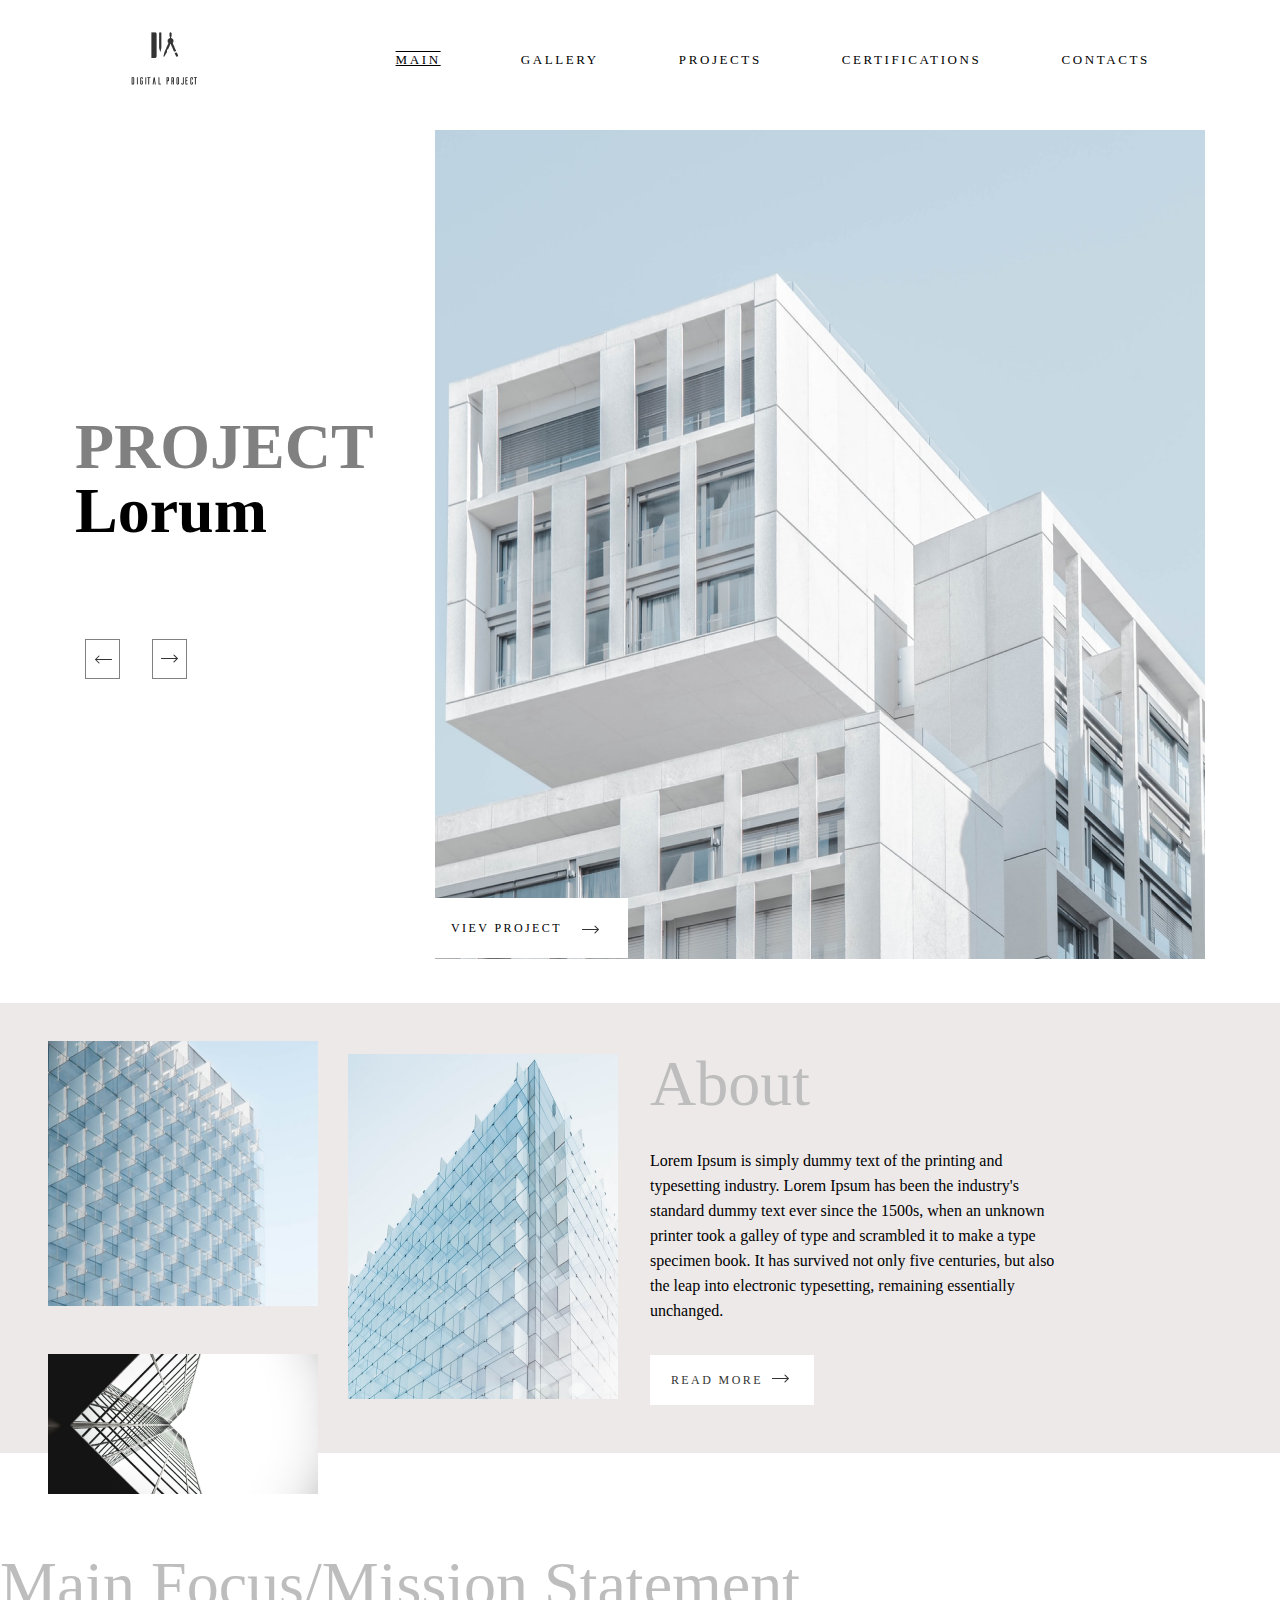
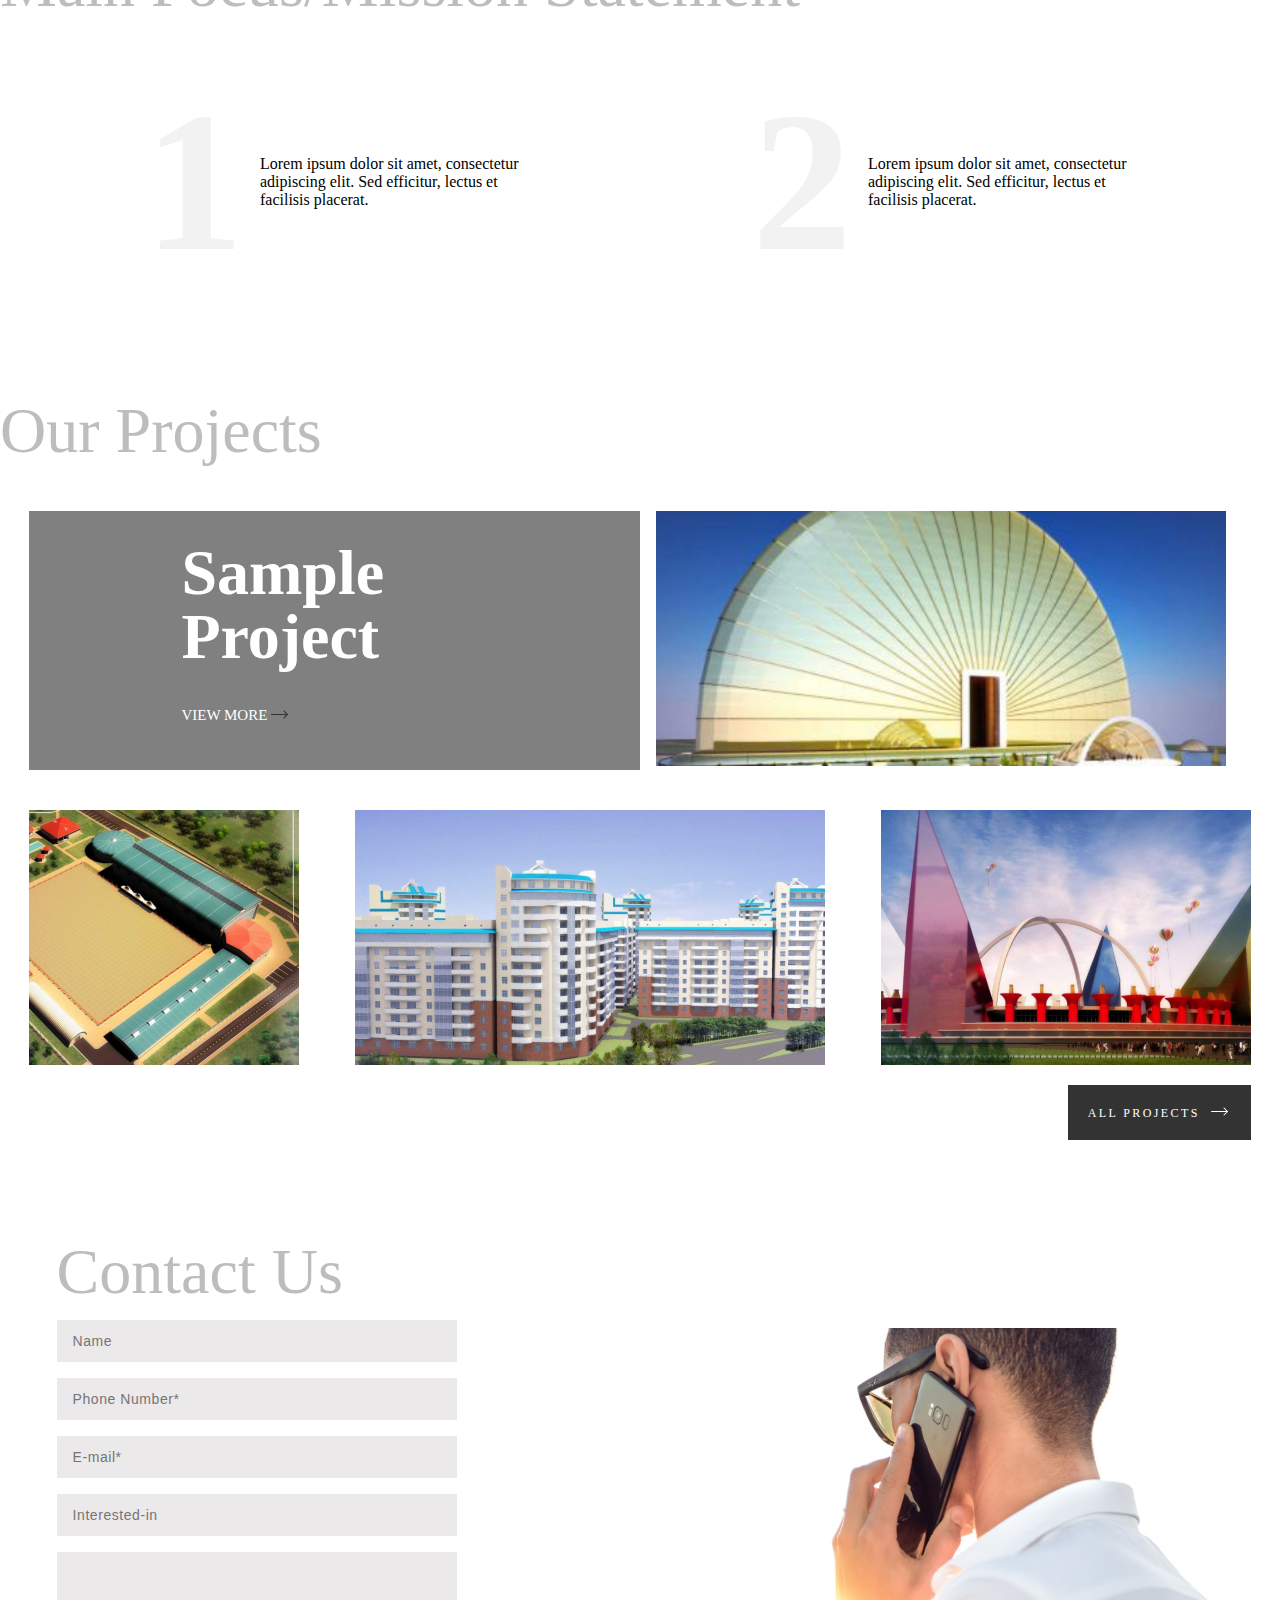
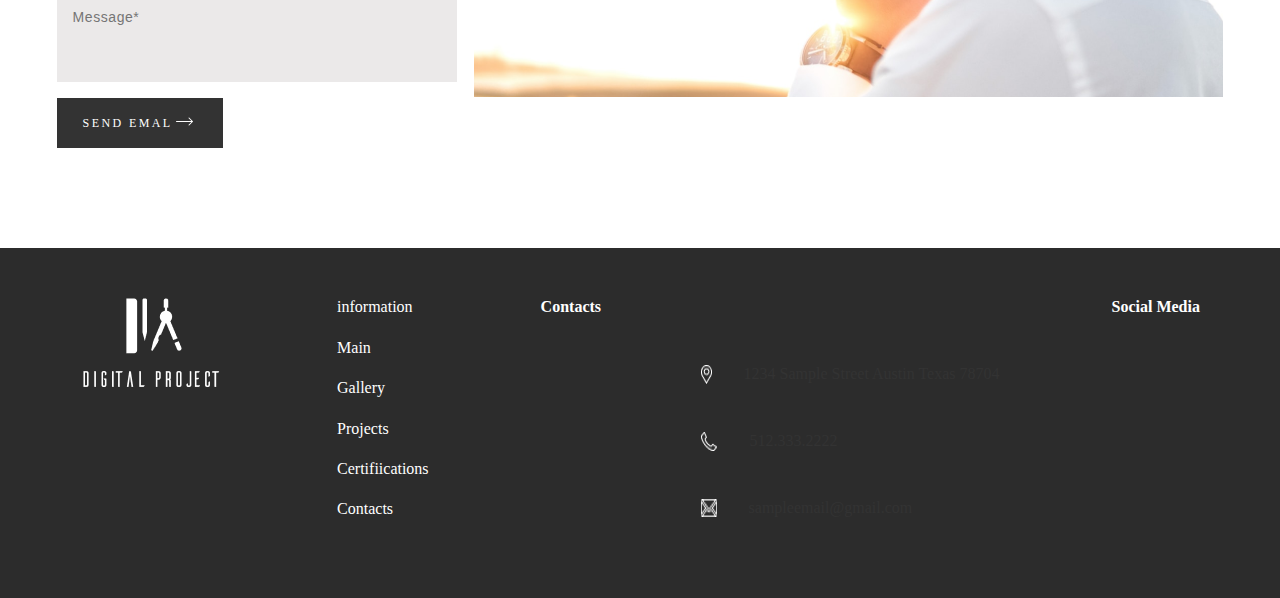
<file: ubralod/index.html>
<!DOCTYPE html>
<html lang="en">
<head>
    <meta charset="UTF-8">
    <meta name="viewport" content="width=device-width, initial-scale=1.0">
    <title>Document</title>
    <link rel="stylesheet" href="style.css">
</head>
<body>
    <header>
        <nav>
          <div class="photos">
            <img src="./image/Group 8.png" alt="" />
            <img src="./image/Vector.png" alt="" />
          </div>
          <div class="erti">
            <a class="main" href="index.html">MAIN</a>
            <a href="./galery.html">GALLERY</a>
            <a href="./projecett.html">PROJECTS</a>
            <a href="./certifi.html">CERTIFICATIONS</a>
            <a href="./contact.html">CONTACTS</a>
          </div>
        </nav>
      </header>
      <div class="position">
        <div class="texts">
          <h1>PROJECT <span>Lorum</span></h1>
          <div class="ragaceebi">
            <div class="samisami">
              <a href="#"><img src="./image/ico-shape.png" alt="" /></a>
            </div>
            <div class="samisami">
              <a href="#"
                ><img class="abdi" src="./image/arrow-2-right-long.png" alt=""/>
              </a>
            </div>
          </div>
        </div>
        <div class="image">
          <img src="./image/Rectangle 6.png" alt="" />
          <div class="button">
            <a href="#">VIEV PROJECT </a>
            <a href="#">
              <img class="mokvasoki" src="./image/arrow-2-right-long.png" alt=""/>
            </a>
          </div>
        </div>
      </div>
      <div class="about">
        <div class="images">
          <div class="image1">
            <img src="./image/Rectangle 8.png" alt="" />
          </div>
          <div class="image2">
            <img src="./image/Rectangle 10.png" alt="" />
          </div>
          <div class="image3">
            <img src="./image/Rectangle 9.png" alt="" />
          </div>
        </div>
        <div class="text-in">
          <h1>About</h1>
          <span
            >Lorem Ipsum is simply dummy text of the printing and typesetting
            industry. Lorem Ipsum has been the industry's standard dummy text ever
            since the 1500s, when an unknown printer took a galley of type and
            scrambled it to make a type specimen book. It has survived not only
            five centuries, but also the leap into electronic typesetting,
            remaining essentially unchanged.</span>
          <div class="more">
            <a href="#">READ MORE</a>
            <a href="#"><img src="./image/arrow-2-right-long.png" id="" alt="" /></a>
          </div>
        </div>
      </div>
      <div class="mainall">
        <div class="heading">
          <h1>Main Focus/Mission Statement</h1>
        </div>
        <div class="numbs">
          <div class="first">
            <h1>1</h1>
            <span
              >Lorem ipsum dolor sit amet, consectetur adipiscing elit. Sed
              efficitur, lectus et facilisis placerat.</span>
          </div>
          <div class="second">
            <h1>2</h1>
            <span
              >Lorem ipsum dolor sit amet, consectetur adipiscing elit. Sed
              efficitur, lectus et facilisis placerat.</span>
          </div>
        </div>
      </div>
      <div class="projects">
        <div class="project-text">
          <h1>Our Projects</h1>
        </div>
        <div class="all-images">
          <div class="top">
            <div class="topa">
              <div class="inner">
                <h1>Sample Project</h1>
                <div class="view">
                  <a href="#">VIEW MORE</a>
                  <a href="#"
                    ><img src="./image/arrow-2-right-long.png" alt="" id="view"
                  /></a>
                </div>
              </div>
            </div>
            <div>
              <img src="./image/image 15.png" alt="" />
            </div>
          </div>
          <div class="bottom">
            <img src="./image/image 16.png" alt="" />
            <img src="./image/image 17.png" alt="" />
            <img src="./image/image 18.png" alt="" />
          </div>
          <div class="end">
            <div class="baton">
              <a href="#">ALL PROJECTS</a>
              <a href="#"><img src="./image/arrow-2-right-long (1).png" alt="" /></a>
            </div>
          </div>
        </div>
      </div>
      <div class="contact-info">
        <div class="input-list">
          <div class="contact">
            <h1>Contact Us</h1>
          </div>
          <input type="text" placeholder="Name" />
          <input type="text" placeholder="Phone Number*" />
          <input type="email" placeholder="E-mail*" />
          <input type="text" placeholder="Interested-in" />
          <input class="message" type="text" placeholder="Message*" />
          <div class="mamasnd">
            <a href="#">SEND EMAL</a>
            <a href="#"
              ><img src="./image/arrow-2-right-long (1).png" class="mas" alt=""
            /></a>
          </div>
        </div>
        <div class="contact-image">
          <img src="./image/image 12.png" alt="" />
        </div>
      </div>
      <footer>
        <div class="foot">
          <div class="foot-image">
            <img src="./image/Group 11 1.png" alt="" />
          </div>
          <div class="list">
            <ul>
              information
              <li>Main</li>
              <li>Gallery</li>
              <li>Projects</li>
              <li>Certifiications</li>
              <li>Contacts</li>
            </ul>
          </div>
          <div class="icons">
            <h1>Contacts</h1>
            <div class="info-cont">
              <div class="map">
                <img src="./image/Vector (1).png" alt="" />
                <span>1234 Sample Street Austin Texas 78704</span>
              </div>
            </div>
            <div class="phone-cont">
              <div class="map">
                <img src="./image/Group (6).png" alt="" />
                <span>512.333.2222</span>
              </div>
            </div>
            <div class="gmail-cont">
              <div class="map">
                <img src="./image/Group (7).png" alt="" />
                <span>sampleemail@gmail.com</span>
              </div>
            </div>
          </div>
          <div class="social-medias">
            <h1>Social Media</h1>
          </div>
        </div>
      </footer>
</body>
</html>
</file>
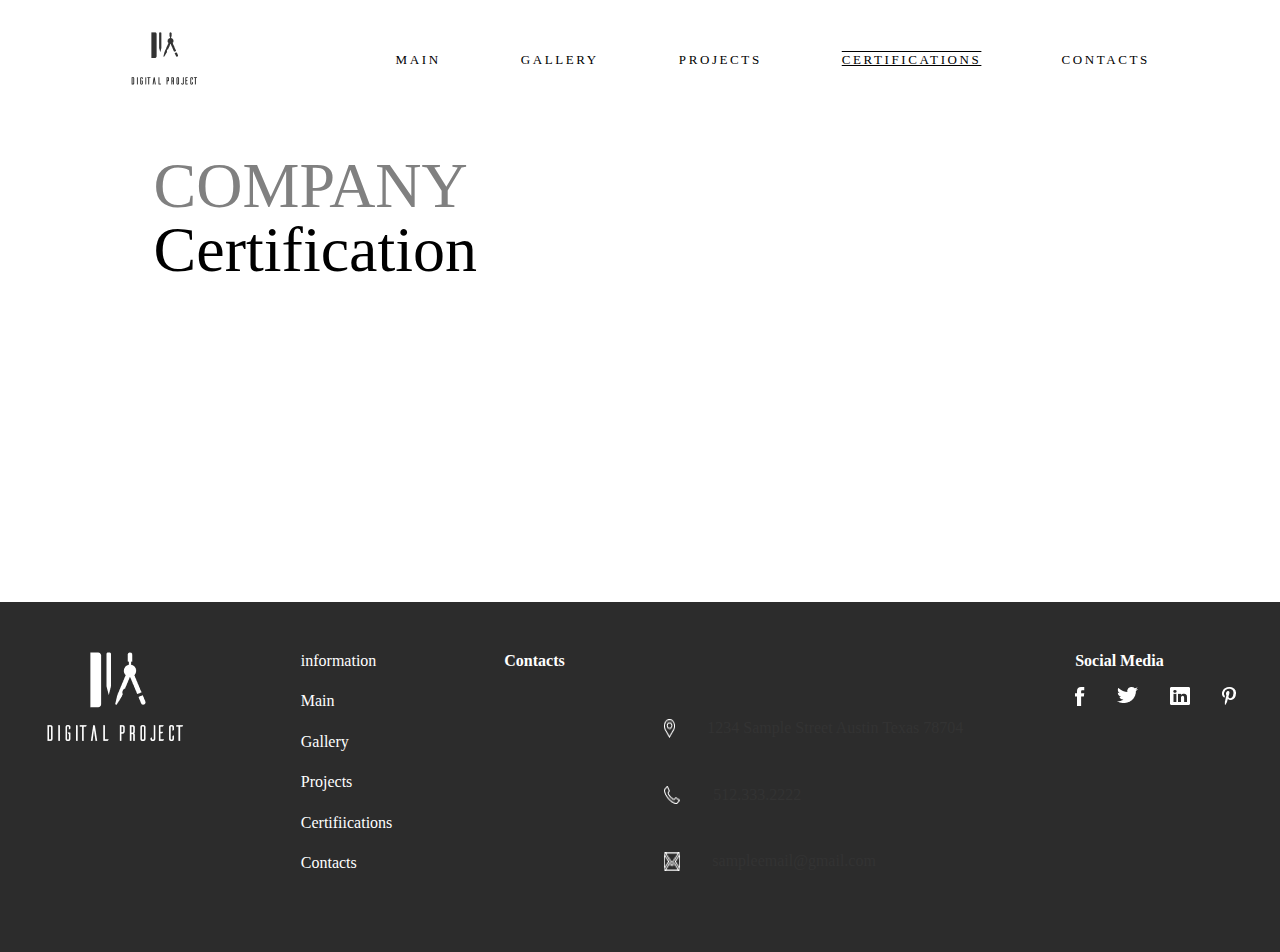
<file: certifi.html>
<!DOCTYPE html>
<html lang="en">
<head>
    <meta charset="UTF-8">
    <meta name="viewport" content="width=device-width, initial-scale=1.0">
    <title>Document</title>
    <link rel="stylesheet" href="style.css">
</head>
<body>


    <header>



        <nav>
          <div class="photos">
            <img src="./image/Group 8.png" alt="" />
            <img src="./image/Vector.png" alt="" />
          </div>
          <div class="erti">
            <a class="main" style="text-decoration: none" href="index.html"
              >MAIN</a>
            <a class="gallery" href="galery.html" style="text-decoration: none"
              >GALLERY</a>
            <a href="./projecett.html">PROJECTS</a>
            <a href="./certifi.html" style="text-decoration: underline overline"
              >CERTIFICATIONS</a>
            <a href="./contact.html">CONTACTS</a>
          </div>
        </nav>
      </header>
      <div class="certificate">
        <h1>COMPANY</h1>
        <span>Certification</span>
      </div>
      <footer class="raviravi">
        <div class="chemi">
          <div class="chemi-image">
            <img src="./image/Group 11 1.png" alt="" />
          </div>
          <div class="list">
            <ul>
              information
              <li>Main</li>
              <li>Gallery</li>
              <li>Projects</li>
              <li>Certifiications</li>
              <li>Contacts</li>
            </ul>
          </div>
          <div class="icons">
            <h1>Contacts</h1>
            <div class="info-cont">
              <div class="map">
                <img src="./image/Vector (1).png" alt="" />
                <span>1234 Sample Street Austin Texas 78704</span>
              </div>
            </div>
            <div class="phone-cont">
              <div class="map">
                <img src="./image/Group (6).png" alt="" />
                <span>512.333.2222</span>
              </div>
            </div>
            <div class="gmail-cont">
              <div class="map">
                <img src="./image/Group (7).png" alt="" />
                <span>sampleemail@gmail.com</span>
              </div>
            </div>
          </div>
          <div class="social-medias">
            <h1>Social Media</h1>
            <div class="soc-icons">
              <a href="#"><img src="./image/facebook.png" alt="" /></a>
              <a href="#"><img src="./image/Shape (1).png" alt="" /></a>
              <a href="#"><img src="./image/Shape (2).png" alt="" /></a>
              <a href="#"><img src="./image/pininterest.png" alt="" /></a>
            </div>
          </div>
        </div>
      </footer>
</body>
</html>
</file>
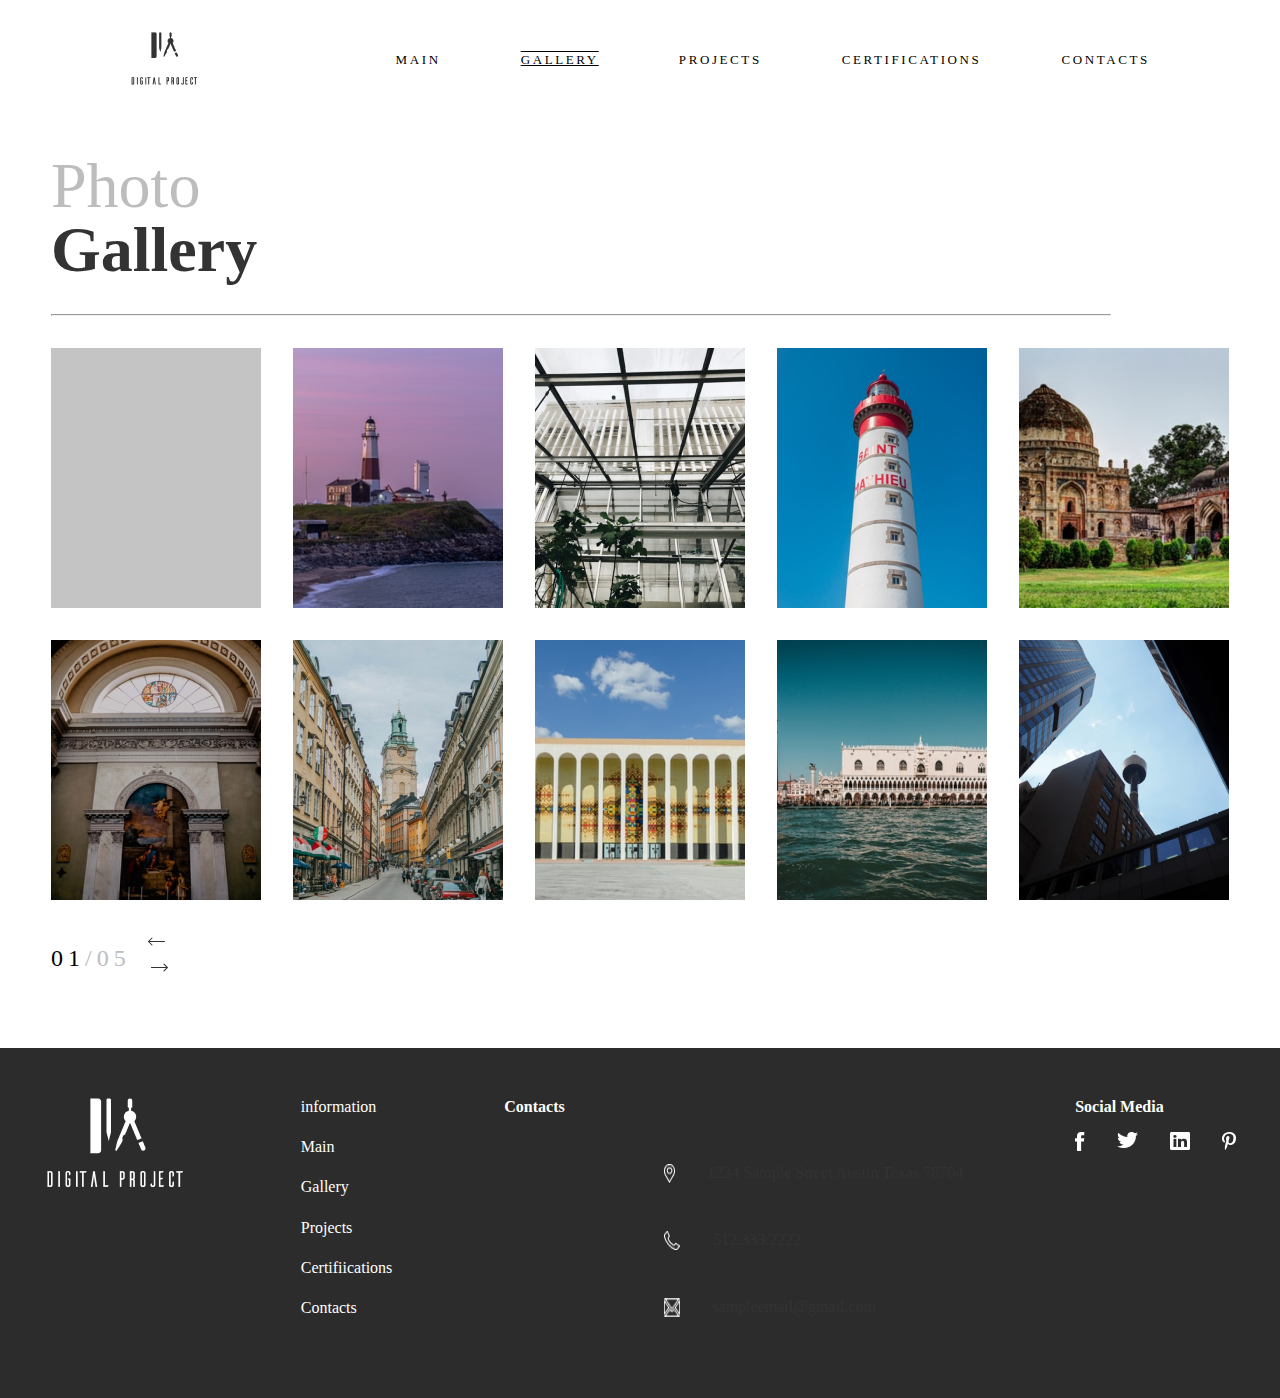
<file: galery.html>
<!DOCTYPE html>
<html lang="en">
  <head>
    <meta charset="UTF-8" />
    <meta name="viewport" content="width=device-width, initial-scale=1.0" />
    <title>Document</title>
    <link rel="stylesheet" href="style.css" />
  </head>
  <body>
    <header>
      <nav>
        <div class="photos">
          <img src="./image/Group 8.png" alt="" />
          <img src="./image/Vector.png" alt="" />
        </div>
        <div class="erti">
          <a class="main" style="text-decoration: none" href="index.html"
            >MAIN</a
          >
          <a class="gallery" href="./galery.html">GALLERY</a>
          <a href="./projecett.html">PROJECTS</a>
          <a href="./certifi.html">CERTIFICATIONS</a>
          <a href="contact.html">CONTACTS</a>
        </div>
      </nav>
    </header>
    <main>
      <div class="photo-library">
        <div class="tops">
          <h1>Photo <span>Gallery</span></h1>
        </div>
        <div class="hrhr">
          <hr id="line" />
        </div>
        <div class="photo-all">
          <div class="first-row">
            <img src="./image/Rectangle 22.png" alt="" />
            <img src="./image/Rectangle 23.png" alt="" />
            <img src="./image/Rectangle 24.png" alt="" />
            <img src="./image/Rectangle 25.png" alt="" />
            <img src="./image/Rectangle 26.png" alt="" />
          </div>
          <div class="second-row">
            <img src="./image/Rectangle 27.png" alt="" />
            <img src="./image/Rectangle 28.png" alt="" />
            <img src="./image/Rectangle 29.png" alt="" />
            <img src="./image/Rectangle 30.png" alt="" />
            <img src="./image/Rectangle 31.png" alt="" />
          </div>
        </div>
        <div class="page-skipper">
          <h1>01<span>/05</span></h1>
          <div class="arrows">
            <div class="arrow11">
              <a href="#"><img src="./image/ico-shape.png" alt="" /></a>
            </div>
            <div class="arrow12">
              <a href="#"
                ><img class="abdi" src="./image/arrow-2-right-long.png" alt=""
              /></a>
            </div>
          </div>
        </div>
      </div>
    </main>
    <footer>
      <div class="chemi">
        <div class="chemi-image">
          <img src="./image/Group 11 1.png" alt="" />
        </div>
        <div class="list">
          <ul>
            information
            <li>Main</li>
            <li>Gallery</li>
            <li>Projects</li>
            <li>Certifiications</li>
            <li>Contacts</li>
          </ul>
        </div>
        <div class="icons">
          <h1>Contacts</h1>
          <div class="info-cont">
            <div class="map">
              <img src="./image/Vector (1).png" alt="" />
              <span>1234 Sample Street Austin Texas 78704</span>
            </div>
          </div>
          <div class="phone-cont">
            <div class="map">
              <img src="./image/Group (6).png" alt="" />
              <span>512.333.2222</span>
            </div>
          </div>
          <div class="gmail-cont">
            <div class="map">
              <img src="./image/Group (7).png" alt="" />
              <span>sampleemail@gmail.com</span>
            </div>
          </div>
        </div>
        <div class="social-medias">
          <h1>Social Media</h1>
          <div class="soc-icons">
            <a href="#"><img src="./image/facebook.png" alt="" /></a>
            <a href="#"><img src="./image/Shape (1).png" alt="" /></a>
            <a href="#"><img src="./image/Shape (2).png" alt="" /></a>
            <a href="#"><img src="./image/pininterest.png" alt="" /></a>
          </div>
        </div>
      </div>
    </footer>
  </body>
</html>
</file>
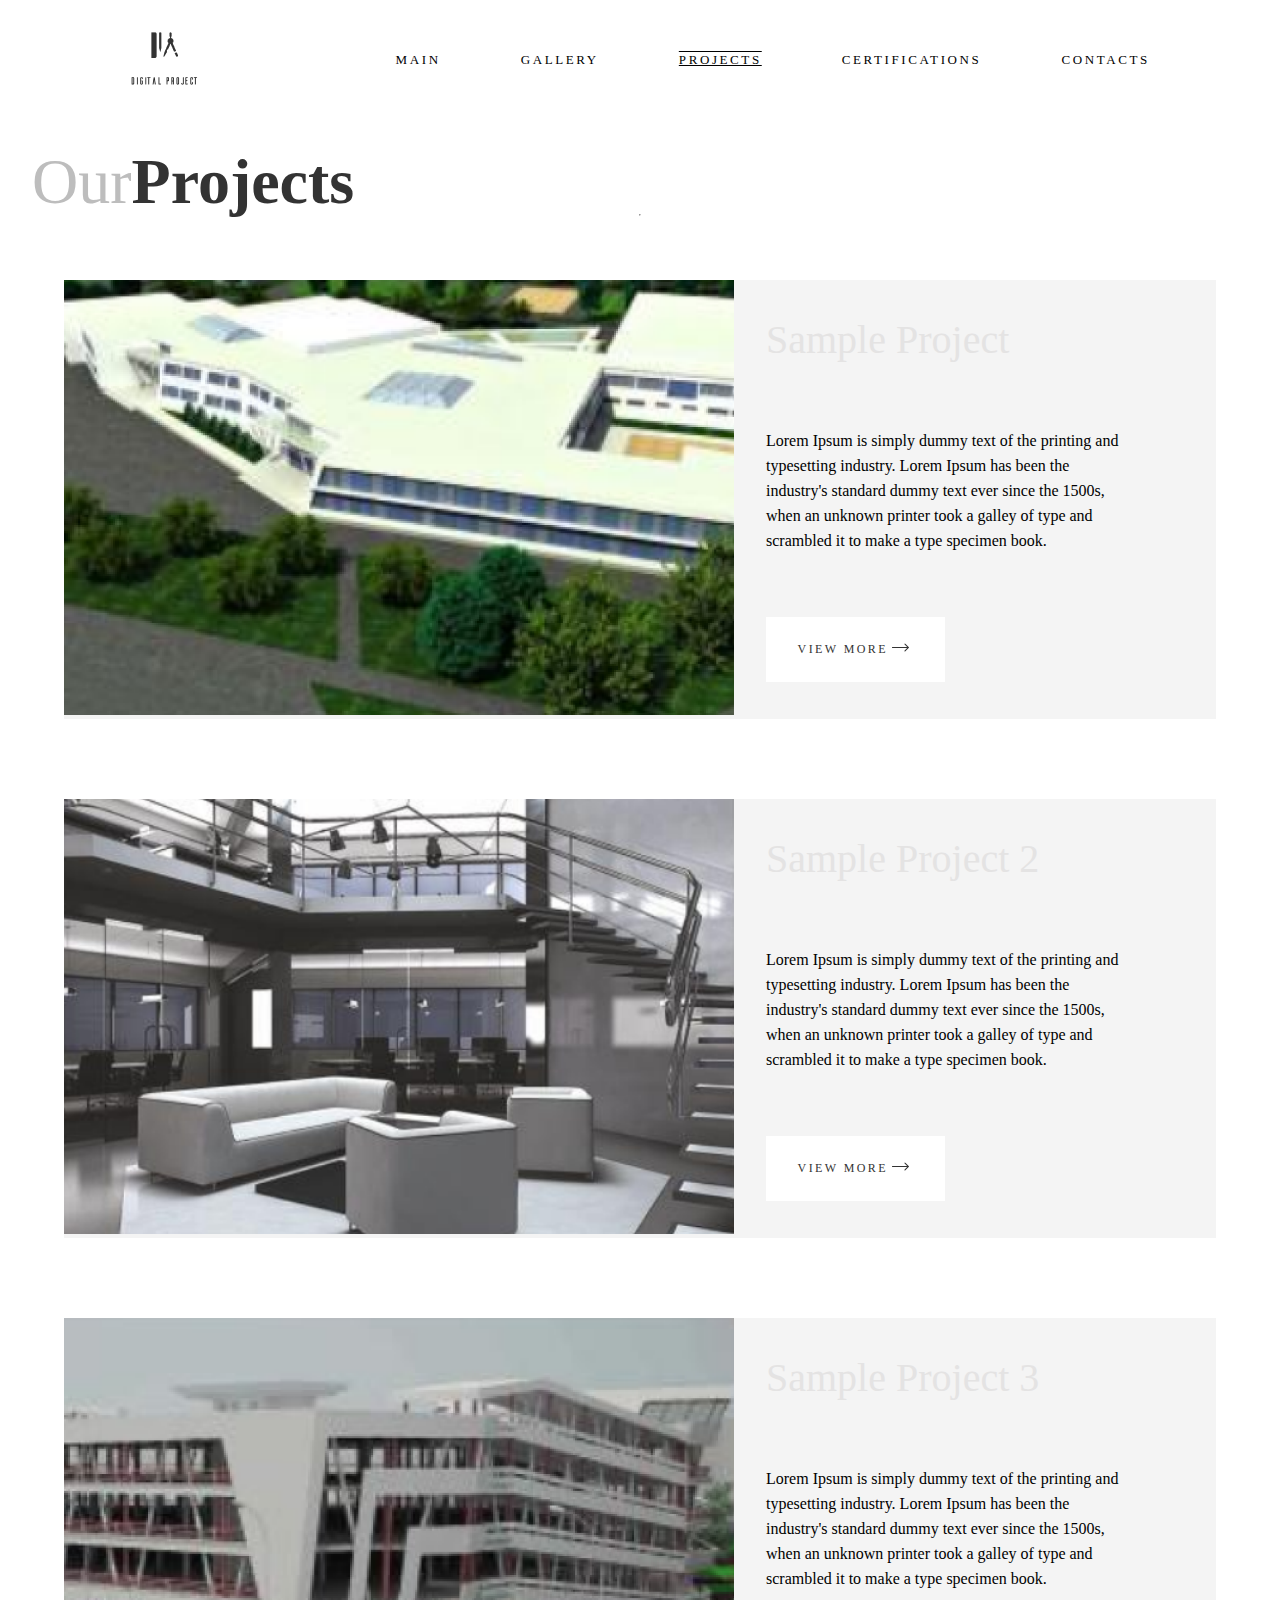
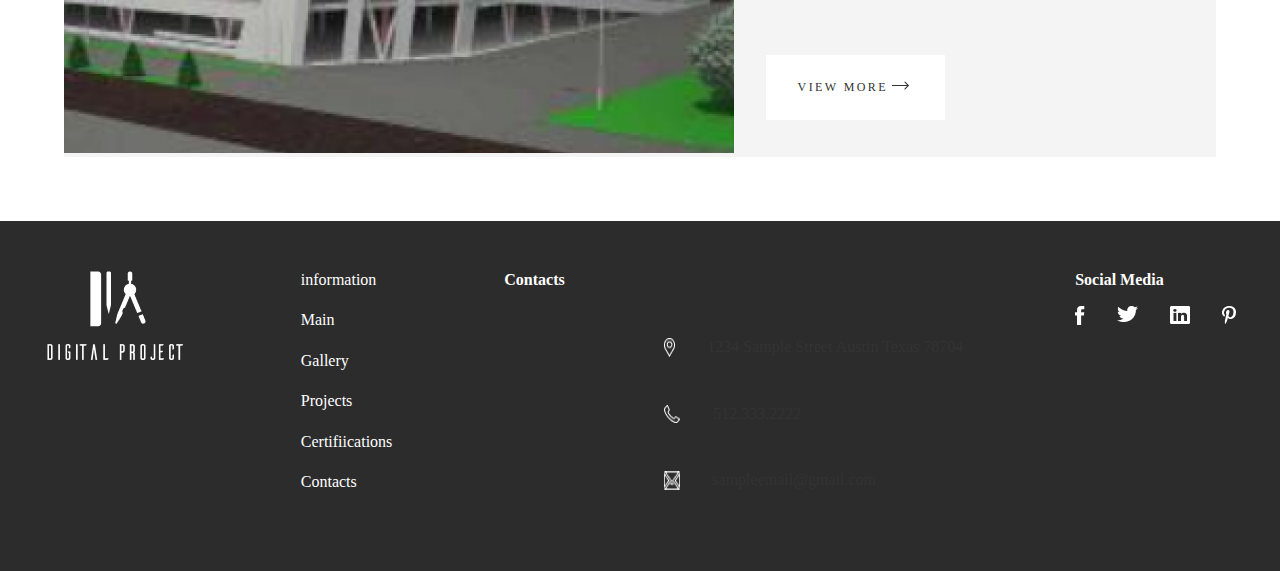
<file: projecett.html>
<!DOCTYPE html>
<html lang="en">
  <head>
    <meta charset="UTF-8" />
    <meta name="viewport" content="width=device-width, initial-scale=1.0" />
    <title>Document</title>
    <link rel="stylesheet" href="style.css" />
  </head>
  <body>
    <header>
      <nav>
        <div class="photos">
          <img src="./image/Group 8.png" alt="" />
          <img src="./image/Vector.png" alt="" />
        </div>
        <div class="erti">
          <a class="main" style="text-decoration: none" href="index.html">MAIN</a>
          <a class="gallery" href="galery.html" style="text-decoration: none">GALLERY</a>
          <a href="./projecett.html" style="text-decoration: overline underline">PROJECTS</a>
          <a href="./certifi.html">CERTIFICATIONS</a>
          <a href="contact.html">CONTACTS</a>
        </div>
      </nav>
    </header>
    <main>
      <div class="our-projects">
        <div class="form">
          <h1>Our<span>Projects</span></h1>
        </div>
        <div>
          <hr/>
        </div>
        <div class="projects-example">
          <div class="project1">
            <div class="image-project">
              <img src="./image/image 30.png" alt="" />
            </div>
            <div class="project-description">
              <h1>Sample Project</h1>
              <span
                >Lorem Ipsum is simply dummy text of the printing and
                typesetting industry. Lorem Ipsum has been the industry's
                standard dummy text ever since the 1500s, when an unknown
                printer took a galley of type and scrambled it to make a type
                specimen book.</span
              >
              <div class="alink">
                <a href="#">VIEW MORE</a>
                <a href="#"
                  ><img src="./image/arrow-2-right-long.png" alt=""
                /></a>
              </div>
            </div>
          </div>
          <div class="project2">
            <div class="image-project">
              <img src="./image/image 33.png" alt="" />
            </div>
            <div class="project-description">
              <h1>Sample Project 2</h1>
              <span
                >Lorem Ipsum is simply dummy text of the printing and
                typesetting industry. Lorem Ipsum has been the industry's
                standard dummy text ever since the 1500s, when an unknown
                printer took a galley of type and scrambled it to make a type
                specimen book.</span
              >
              <div class="alink">
                <a href="#">VIEW MORE</a>
                <a href="#"
                  ><img src="./image/arrow-2-right-long.png" alt=""
                /></a>
              </div>
            </div>
          </div>
          <div class="project3">
            <div class="image-project">
              <img src="./image/image 32.png" alt="" />
            </div>
            <div class="project-description">
              <h1>Sample Project 3</h1>
              <span
                >Lorem Ipsum is simply dummy text of the printing and
                typesetting industry. Lorem Ipsum has been the industry's
                standard dummy text ever since the 1500s, when an unknown
                printer took a galley of type and scrambled it to make a type
                specimen book.</span
              >
              <div class="alink">
                <a href="#">VIEW MORE</a>
                <a href="#"
                  ><img src="./image/arrow-2-right-long.png" alt=""
                /></a>
              </div>
            </div>
          </div>
        </div>
      </div>
    </main>
    <footer>
      <div class="chemi">
        <div class="chemi-image">
          <img src="./image/Group 11 1.png" alt="" />
        </div>
        <div class="list">
          <ul>
            information
            <li>Main</li>
            <li>Gallery</li>
            <li>Projects</li>
            <li>Certifiications</li>
            <li>Contacts</li>
          </ul>
        </div>
        <div class="icons">
          <h1>Contacts</h1>
          <div class="info-cont">
            <div class="map">
              <img src="./image/Vector (1).png" alt="" />
              <span>1234 Sample Street Austin Texas 78704</span>
            </div>
          </div>
          <div class="phone-cont">
            <div class="map">
              <img src="./image/Group (6).png" alt="" />
              <span>512.333.2222</span>
            </div>
          </div>
          <div class="gmail-cont">
            <div class="map">
              <img src="./image/Group (7).png" alt="" />
              <span>sampleemail@gmail.com</span>
            </div>
          </div>
        </div>
        <div class="social-medias">
          <h1>Social Media</h1>
          <div class="soc-icons">
            <a href="#"><img src="./image/facebook.png" alt="" /></a>
            <a href="#"><img src="./image/Shape (1).png" alt="" /></a>
            <a href="#"><img src="./image/Shape (2).png" alt="" /></a>
            <a href="#"><img src="./image/pininterest.png" alt="" /></a>
          </div>
        </div>
      </div>
    </footer>
  </body>
</html>
</file>
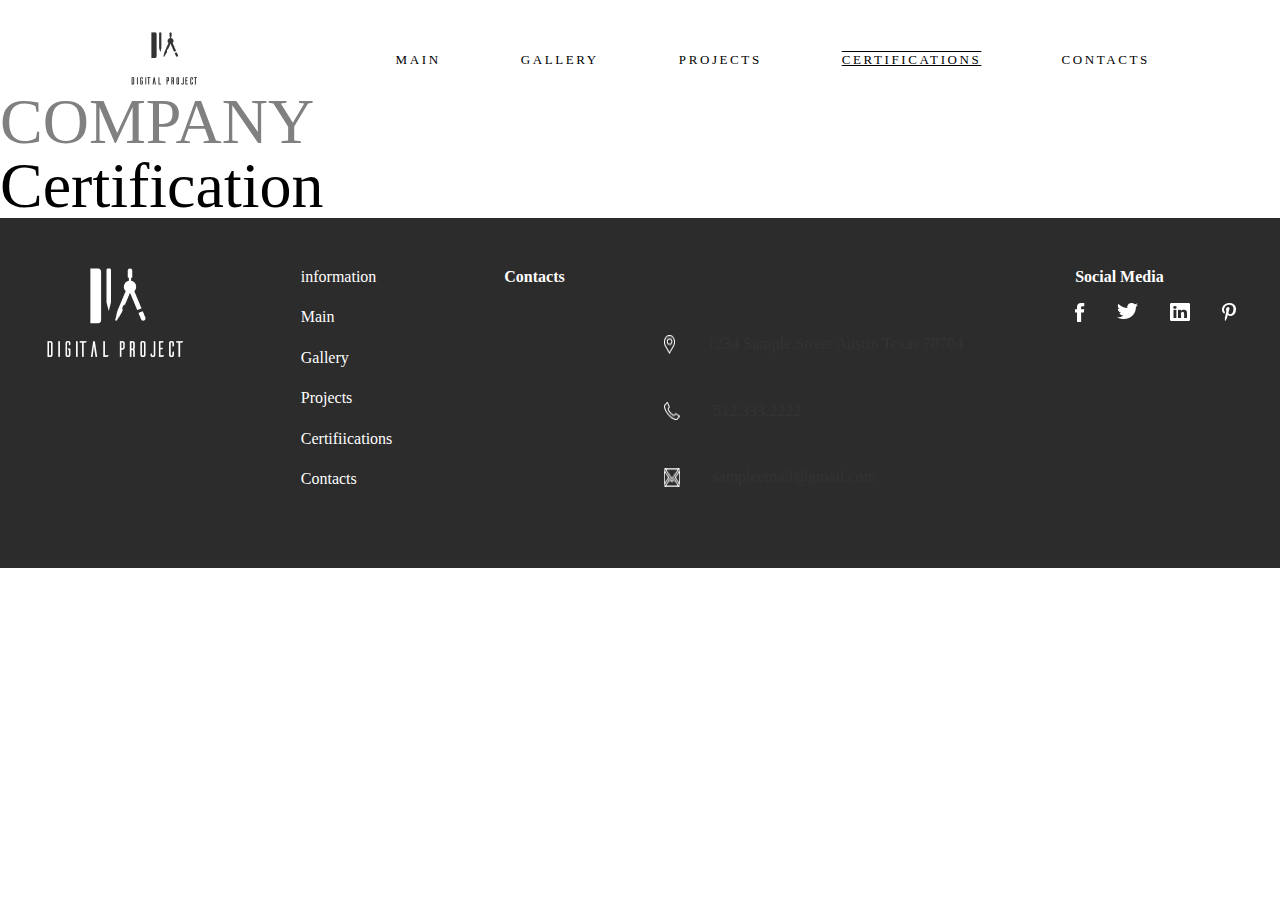
<file: ubralod/certifi.html>
<!DOCTYPE html>
<html lang="en">
<head>
    <meta charset="UTF-8">
    <meta name="viewport" content="width=device-width, initial-scale=1.0">
    <title>Document</title>
    <link rel="stylesheet" href="style.css">
</head>
<body>
    <header>
        <nav>
          <div class="photos">
            <img src="./image/Group 8.png" alt="" />
            <img src="./image/Vector.png" alt="" />
          </div>
          <div class="erti">
            <a class="main" style="text-decoration: none" href="index.html"
              >MAIN</a
            >
            <a class="gallery" href="galery.html" style="text-decoration: none"
              >GALLERY</a
            >
            <a href="./projecett.html">PROJECTS</a>
            <a href="./certifi.html" style="text-decoration: underline overline"
              >CERTIFICATIONS</a
            >
            <a href="./contact.html">CONTACTS</a>
          </div>
        </nav>
      </header>
      <div class="certificate">
        <h1>COMPANY</h1>
        <span>Certification</span>
      </div>
      <footer>
        <div class="foot">
          <div class="foot-image">
            <img src="./image/Group 11 1.png" alt="" />
          </div>
          <div class="list">
            <ul>
              information
              <li>Main</li>
              <li>Gallery</li>
              <li>Projects</li>
              <li>Certifiications</li>
              <li>Contacts</li>
            </ul>
          </div>
          <div class="icons">
            <h1>Contacts</h1>
            <div class="info-cont">
              <div class="map">
                <img src="./image/Vector (1).png" alt="" />
                <span>1234 Sample Street Austin Texas 78704</span>
              </div>
            </div>
            <div class="phone-cont">
              <div class="map">
                <img src="./image/Group (6).png" alt="" />
                <span>512.333.2222</span>
              </div>
            </div>
            <div class="gmail-cont">
              <div class="map">
                <img src="./image/Group (7).png" alt="" />
                <span>sampleemail@gmail.com</span>
              </div>
            </div>
          </div>
          <div class="social-medias">
            <h1>Social Media</h1>
            <div class="soc-icons">
              <a href="#"><img src="./image/facebook.png" alt="" /></a>
              <a href="#"><img src="./image/Shape (1).png" alt="" /></a>
              <a href="#"><img src="./image/Shape (2).png" alt="" /></a>
              <a href="#"><img src="./image/pininterest.png" alt="" /></a>
            </div>
          </div>
        </div>
      </footer>
</body>
</html>
</file>
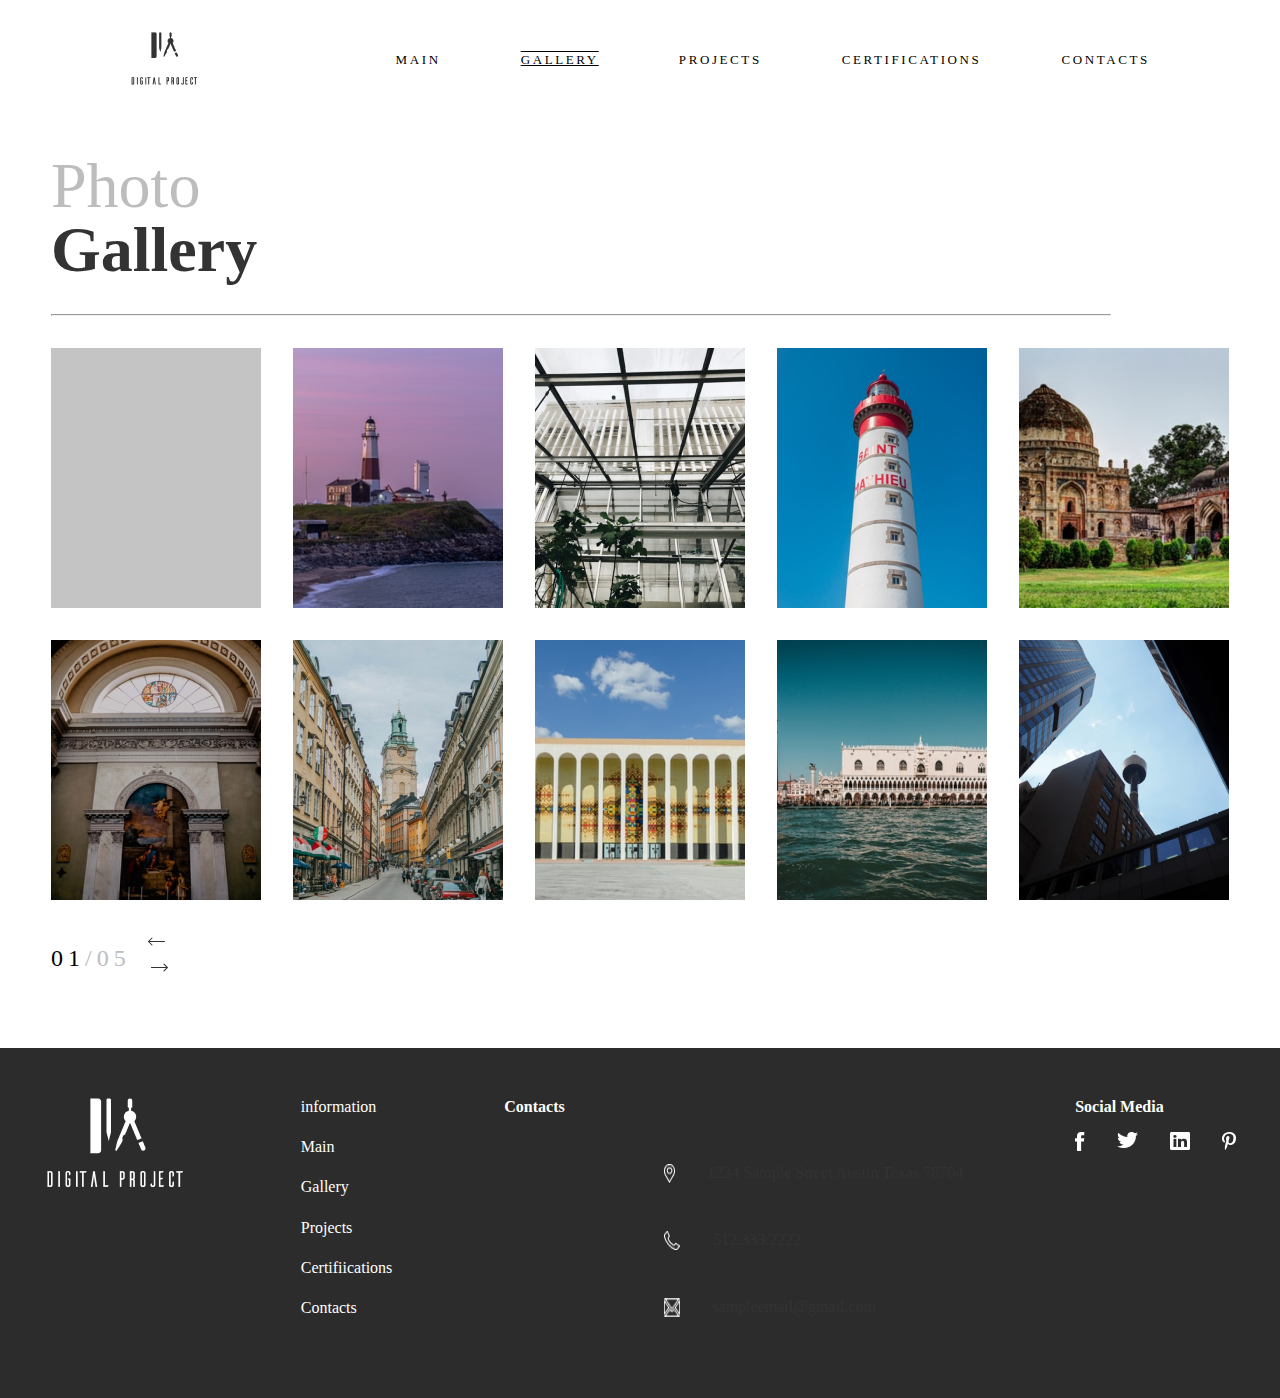
<file: ubralod/galery.html>
<!DOCTYPE html>
<html lang="en">
  <head>
    <meta charset="UTF-8" />
    <meta name="viewport" content="width=device-width, initial-scale=1.0" />
    <title>Document</title>
    <link rel="stylesheet" href="style.css" />
  </head>
  <body>
    <header>
      <nav>
        <div class="photos">
          <img src="./image/Group 8.png" alt="" />
          <img src="./image/Vector.png" alt="" />
        </div>
        <div class="erti">
          <a class="main" style="text-decoration: none" href="index.html"
            >MAIN</a
          >
          <a class="gallery" href="./galery.html">GALLERY</a>
          <a href="./projecett.html">PROJECTS</a>
          <a href="./certifi.html">CERTIFICATIONS</a>
          <a href="contact.html">CONTACTS</a>
        </div>
      </nav>
    </header>
    <main>
      <div class="photo-library">
        <div class="tops">
          <h1>Photo <span>Gallery</span></h1>
        </div>
        <div class="hrhr">
          <hr id="line" />
        </div>
        <div class="photo-all">
          <div class="first-row">
            <img src="./image/Rectangle 22.png" alt="" />
            <img src="./image/Rectangle 23.png" alt="" />
            <img src="./image/Rectangle 24.png" alt="" />
            <img src="./image/Rectangle 25.png" alt="" />
            <img src="./image/Rectangle 26.png" alt="" />
          </div>
          <div class="second-row">
            <img src="./image/Rectangle 27.png" alt="" />
            <img src="./image/Rectangle 28.png" alt="" />
            <img src="./image/Rectangle 29.png" alt="" />
            <img src="./image/Rectangle 30.png" alt="" />
            <img src="./image/Rectangle 31.png" alt="" />
          </div>
        </div>
        <div class="page-skipper">
          <h1>01<span>/05</span></h1>
          <div class="arrows">
            <div class="arrow11">
              <a href="#"><img src="./image/ico-shape.png" alt="" /></a>
            </div>
            <div class="arrow12">
              <a href="#"
                ><img class="abdi" src="./image/arrow-2-right-long.png" alt=""
              /></a>
            </div>
          </div>
        </div>
      </div>
    </main>
    <footer>
      <div class="foot">
        <div class="foot-image">
          <img src="./image/Group 11 1.png" alt="" />
        </div>
        <div class="list">
          <ul>
            information
            <li>Main</li>
            <li>Gallery</li>
            <li>Projects</li>
            <li>Certifiications</li>
            <li>Contacts</li>
          </ul>
        </div>
        <div class="icons">
          <h1>Contacts</h1>
          <div class="info-cont">
            <div class="map">
              <img src="./image/Vector (1).png" alt="" />
              <span>1234 Sample Street Austin Texas 78704</span>
            </div>
          </div>
          <div class="phone-cont">
            <div class="map">
              <img src="./image/Group (6).png" alt="" />
              <span>512.333.2222</span>
            </div>
          </div>
          <div class="gmail-cont">
            <div class="map">
              <img src="./image/Group (7).png" alt="" />
              <span>sampleemail@gmail.com</span>
            </div>
          </div>
        </div>
        <div class="social-medias">
          <h1>Social Media</h1>
          <div class="soc-icons">
            <a href="#"><img src="./image/facebook.png" alt="" /></a>
            <a href="#"><img src="./image/Shape (1).png" alt="" /></a>
            <a href="#"><img src="./image/Shape (2).png" alt="" /></a>
            <a href="#"><img src="./image/pininterest.png" alt="" /></a>
          </div>
        </div>
      </div>
    </footer>
  </body>
</html>
</file>
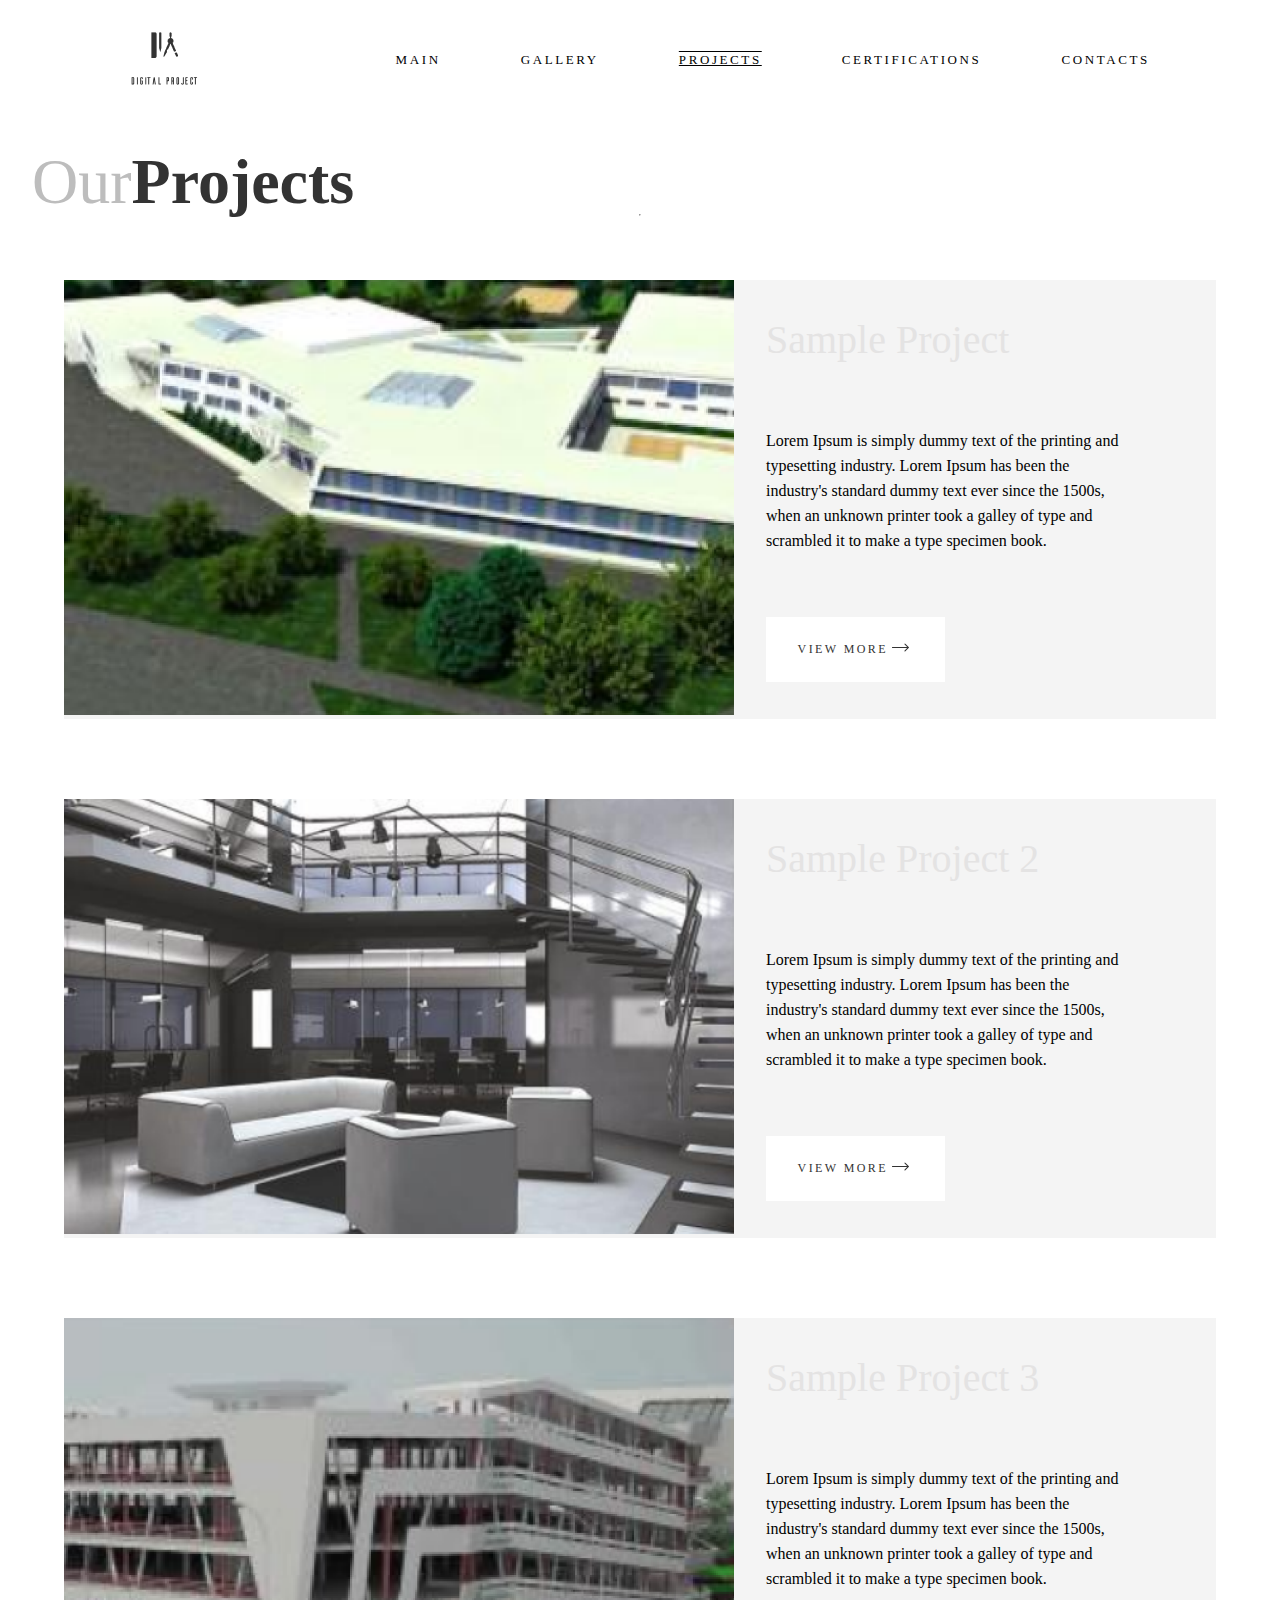
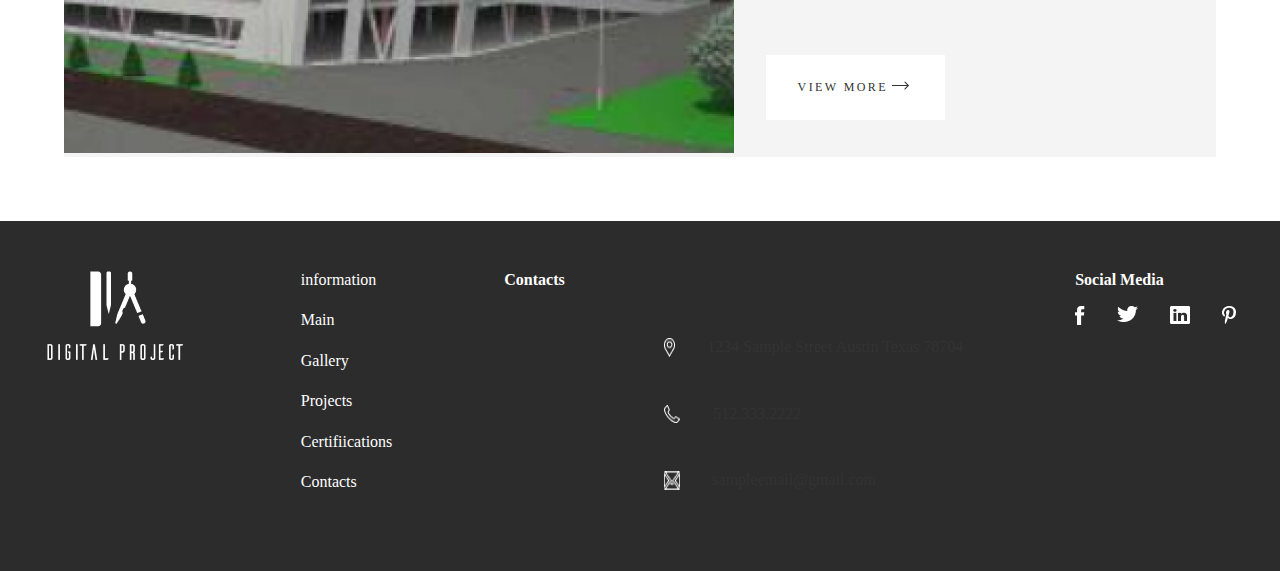
<file: ubralod/projecett.html>
<!DOCTYPE html>
<html lang="en">
  <head>
    <meta charset="UTF-8" />
    <meta name="viewport" content="width=device-width, initial-scale=1.0" />
    <title>Document</title>
    <link rel="stylesheet" href="style.css" />
  </head>
  <body>
    <header>
      <nav>
        <div class="photos">
          <img src="./image/Group 8.png" alt="" />
          <img src="./image/Vector.png" alt="" />
        </div>
        <div class="erti">
          <a class="main" style="text-decoration: none" href="index.html">MAIN</a>
          <a class="gallery" href="galery.html" style="text-decoration: none">GALLERY</a>
          <a href="./projecett.html" style="text-decoration: overline underline">PROJECTS</a>
          <a href="./certifi.html">CERTIFICATIONS</a>
          <a href="contact.html">CONTACTS</a>
        </div>
      </nav>
    </header>
    <main>
      <div class="our-projects">
        <div class="form">
          <h1>Our<span>Projects</span></h1>
        </div>
        <div>
          <hr/>
        </div>
        <div class="projects-example">
          <div class="project1">
            <div class="image-project">
              <img src="./image/image 30.png" alt="" />
            </div>
            <div class="project-description">
              <h1>Sample Project</h1>
              <span
                >Lorem Ipsum is simply dummy text of the printing and
                typesetting industry. Lorem Ipsum has been the industry's
                standard dummy text ever since the 1500s, when an unknown
                printer took a galley of type and scrambled it to make a type
                specimen book.</span
              >
              <div class="alink">
                <a href="#">VIEW MORE</a>
                <a href="#"
                  ><img src="./image/arrow-2-right-long.png" alt=""
                /></a>
              </div>
            </div>
          </div>
          <div class="project2">
            <div class="image-project">
              <img src="./image/image 33.png" alt="" />
            </div>
            <div class="project-description">
              <h1>Sample Project 2</h1>
              <span
                >Lorem Ipsum is simply dummy text of the printing and
                typesetting industry. Lorem Ipsum has been the industry's
                standard dummy text ever since the 1500s, when an unknown
                printer took a galley of type and scrambled it to make a type
                specimen book.</span
              >
              <div class="alink">
                <a href="#">VIEW MORE</a>
                <a href="#"
                  ><img src="./image/arrow-2-right-long.png" alt=""
                /></a>
              </div>
            </div>
          </div>
          <div class="project3">
            <div class="image-project">
              <img src="./image/image 32.png" alt="" />
            </div>
            <div class="project-description">
              <h1>Sample Project 3</h1>
              <span
                >Lorem Ipsum is simply dummy text of the printing and
                typesetting industry. Lorem Ipsum has been the industry's
                standard dummy text ever since the 1500s, when an unknown
                printer took a galley of type and scrambled it to make a type
                specimen book.</span
              >
              <div class="alink">
                <a href="#">VIEW MORE</a>
                <a href="#"
                  ><img src="./image/arrow-2-right-long.png" alt=""
                /></a>
              </div>
            </div>
          </div>
        </div>
      </div>
    </main>
    <footer>
      <div class="foot">
        <div class="foot-image">
          <img src="./image/Group 11 1.png" alt="" />
        </div>
        <div class="list">
          <ul>
            information
            <li>Main</li>
            <li>Gallery</li>
            <li>Projects</li>
            <li>Certifiications</li>
            <li>Contacts</li>
          </ul>
        </div>
        <div class="icons">
          <h1>Contacts</h1>
          <div class="info-cont">
            <div class="map">
              <img src="./image/Vector (1).png" alt="" />
              <span>1234 Sample Street Austin Texas 78704</span>
            </div>
          </div>
          <div class="phone-cont">
            <div class="map">
              <img src="./image/Group (6).png" alt="" />
              <span>512.333.2222</span>
            </div>
          </div>
          <div class="gmail-cont">
            <div class="map">
              <img src="./image/Group (7).png" alt="" />
              <span>sampleemail@gmail.com</span>
            </div>
          </div>
        </div>
        <div class="social-medias">
          <h1>Social Media</h1>
          <div class="soc-icons">
            <a href="#"><img src="./image/facebook.png" alt="" /></a>
            <a href="#"><img src="./image/Shape (1).png" alt="" /></a>
            <a href="#"><img src="./image/Shape (2).png" alt="" /></a>
            <a href="#"><img src="./image/pininterest.png" alt="" /></a>
          </div>
        </div>
      </div>
    </footer>
  </body>
</html>
</file>
<file: ubralod/style.css>
body {
    min-height: 100vh;
}

*{
    margin: 0;
    padding: 0;
    box-sizing: border-box
}
header {
    height: 90px;
}
.photos {
    display: flex;
    flex-direction: column;
    align-items: center;
    justify-content: center;
}
.erti {
    display: flex;
    align-items: center;
    justify-content: center;
    gap: 5rem;
}
nav .main {
    font-size: 13px;
    font-weight: 400;
    line-height: 12px;
    letter-spacing: 0.2em;
    text-decoration: overline underline;
    color: black;
}
nav a {
    font-size: 13px;
    font-weight: 400;
    line-height: 12px;
    letter-spacing: 0.2em;
    text-decoration: none;
    color: black;
}
nav {
    display: flex;
    flex-direction: row;
    align-items: center;
    justify-content: space-around;
    padding: 2rem;
}
.position h1 {
    font-size: 64px;
    font-weight: 700;
    line-height: 64px;
    text-align: left;
    color: gray;
}
.position span {
    font-size: 64px;
    font-weight: 700;
    line-height: 64px;
    text-align: left;
    text-underline-position: from-font;
    text-decoration-skip-ink: none;
    color: black;
}
.position {
    display: flex;
    flex-direction: row;
    align-items: center;
    padding: 2.5rem;
    justify-content: center;
}
.abdi {
    margin-top: 5.5px;
}
.ragaceebi {
    display: flex;
    flex-direction: row;
    align-items: center;
    gap: 2rem;
    margin-left: 10px;
}
.samisami {
    width: 10%;
    border: 1px solid gray;
    height: 40px;
    display: flex;
    align-items: center;
    justify-content: center;
}
.texts {
    display: flex;
    flex-direction: column;
    gap: 6rem;
    width: 30%;
}
.mokvasoki {
    margin-top: 6px;
}
.button {
    display: flex;
    flex-direction: row;
    align-items: center;
    background-color: white;
    width: 25%;
    height: 60px;
    gap: 1rem;
    position: absolute;
    bottom: 5px;
    padding: 1rem;
}
.image {
    position: relative;
}
.button a {
    text-decoration: none;
    cursor: pointer;
    font-size: 12px;
    font-weight: 400;
    line-height: 12px;
    letter-spacing: 0.2em;
    color: black;
}
.about {
    display: flex;
    flex-direction: row;
    align-items: center;
    background-color: rgb(237, 233, 233);
    height: 450px;
    padding: 3rem;
}
.images {
    display: flex;
    flex-direction: row;
    align-items: center;
    position: relative;
}
.image3 {
    position: relative;
    left: 300px;
}
.image1 {
    position: absolute;
    bottom: 93px;
}
.image2 {
    position: absolute;
    top: 300px;
}
.text-in {
    width: 32%;
    position: absolute;
    left: 650px;
    gap: 2rem;
    display: flex;
    flex-direction: column;
}
.about h1 {
    font-size: 64px;
    font-weight: 300;
    line-height: 64px;
    text-align: left;
    color: rgba(189, 189, 189, 1);
}
.about span {
    font-size: 16px;
    font-weight: 300;
    line-height: 25px;
    text-align: left;
    text-underline-position: from-font;
    text-decoration-skip-ink: none;
    color: black;
}
.more {
    display: flex;
    flex-direction: row;
    align-items: center;
    justify-content: space-evenly;
    background-color: white;
    height: 50px;
    padding: 1rem;
    width: 40%;
}
.more a {
    text-decoration: none;
    font-size: 12px;
    font-weight: 400;
    line-height: 12px;
    letter-spacing: 0.2em;
    color: rgba(51, 51, 51, 1);
}
.mainall {
    display: flex;
    flex-direction: column;
    margin-top: 100px;
    gap: 3rem;
    margin-bottom: 100px;
}
.all-images {
    margin-bottom: 100px;
}
.numbs {
    display: flex;
    flex-direction: row;
    align-items: center;
    justify-content: center;
    gap: 14rem;
}
.first {
    display: flex;
    flex-direction: row;
    align-items: center;
    width: 30%;
    gap: 1rem;
}
.baton {
    display: flex;
    flex-direction: row;
    align-items: center;
    background-color: rgba(51, 51, 51, 1);
    width: 15%;
    height: 55px;
    justify-content: center;
    gap: 0.5rem;
    margin-top: 20px;
}
.project-text {
    width: 100%;
}
.end {
    display: flex;
    width: 100%;
    flex-direction: row;
    justify-content: flex-end;
}
.baton a {
    text-decoration: none;
    color: white;
    font-size: 12px;
    font-weight: 400;
    line-height: 12px;
    letter-spacing: 0.2em;
}
.second {
    display: flex;
    flex-direction: row;
    align-items: center;
    width: 30%;
    gap: 1rem;
}
.all span {
    font-size: 22px;
    font-weight: 400;
    line-height: 36px;
    text-align: left;
    color: rgba(51, 51, 51, 1);
}
.heading h1 {
    font-size: 64px;
    font-weight: 300;
    line-height: 64px;
    text-align: left;
    color: rgba(189, 189, 189, 1);
}
.first h1 {
    font-size: 200px;
    font-weight: 900;
    line-height: 234.38px;
    color: rgba(242, 242, 242, 1);
}
.second h1 {
    font-size: 200px;
    font-weight: 900;
    line-height: 234.38px;
    color: rgba(242, 242, 242, 1);
}
.top {
    display: flex;
    flex-direction: row;
    gap: 1rem;
    margin-bottom: 40px;
}
.topa {
    width: 50%;
    background-color: gray;
    display: flex;
    flex-direction: column;
    align-items: center;
    justify-content: center;
}
.topa h1 {
    font-family: "Roboto";
    font-size: 64px;
    font-weight: 700;
    line-height: 64px;
    text-align: left;
    color: white;
}
.inner {
    width: 50%;
}
.view {
    display: flex;
    flex-direction: row;
    align-items: center;
    width: 120%;
    margin-top: 20px;
}
.view a {
    text-decoration: none;
    cursor: pointer;
    color: white;
    font-size: 15px;
    font-weight: 400;
    line-height: 36px;
}
#view {
    margin-top: 14px;
}
.bottom {
    display: flex;
    flex-direction: row;
    align-items: center;
    gap: 3.53rem;
}
.project-text h1 {
    font-size: 64px;
    font-weight: 300;
    line-height: 64px;
    text-align: left;
    color: rgba(189, 189, 189, 1);
}
.projects {
    display: flex;
    flex-direction: column;
    gap: 3rem;
    align-items: center; 
}
.contact-info {
    display: flex;
    flex-direction: row;
    align-items: center;
    justify-content: space-evenly;
    margin-bottom: 100px;
}
.input-list {
    display: flex;
    flex-direction: column;
    gap: 1rem;
}
input {
    font-size: 14px;
    font-weight: 400;
    line-height: 16.41px;
    letter-spacing: 0.04em;
    text-align: left;
    color: rgba(141, 141, 141, 1);
    border: none;
    background-color: rgb(235, 233, 233);
    width: 140%;
    height: 42px;
    padding: 1rem;
}
.message {
    height: 130px;
    text-align: inherit;
}
.mamasnd {
    display: flex;
    flex-direction: row;
    align-items: center;
    background-color: rgba(51, 51, 51, 1);
    justify-content: center;
    height: 50px;
    width: 58%;
}
.mamasnd a {
    text-decoration: none;
    color: white;
    font-size: 12px;
    font-weight: 400;
    line-height: 12px;
    letter-spacing: 0.2em;
}
.contact h1 {
    font-size: 64px;
    font-weight: 300;
    line-height: 64px;
    text-align: left;
    color: rgba(189, 189, 189, 1);
}
.contact-image img {
    margin-left: 75px;
    margin-top: 40px;
}
footer {
    background-color: rgba(44, 44, 44, 1);
    height: 350px;
    display: flex;
    flex-direction: column;
}
.foot {
    display: flex;
    align-items: flex-start;
    flex-direction: row;
    justify-content: center;
    gap: 7rem;
    margin-top: 50px;
}
.icons {
    display: flex;
    flex-direction: column;
    gap: 3rem;
}
.social-medias {
    display: flex;
    flex-direction: column;
    gap: 1rem;
}
.social-medias h1 {
    color: white;
    font-family: "Roboto";
    font-size: 16px;
    font-weight: 700;
    line-height: 18.75px;
    text-align: left;
}
.icons h1 {
    font-size: 16px;
    font-weight: 700;
    line-height: 18.75px;
    text-align: left;
    color: white;
}
.soc-icons {
    display: flex;
    flex-direction: row;
    gap: 2rem;
}
li {
    list-style: none;
    color: white;
}
ul {
    color: white;
    display: flex;
    flex-direction: column;
    gap: 1.4rem;
}
.icons h1 {
    color: white;
}
.icons span {
    color: white;
}
.gallery {
    font-size: 13px;
    font-weight: 400;
    line-height: 12px;
    letter-spacing: 0.2em;
    text-decoration: overline underline;
    color: black;
}
.tops h1 {
    font-size: 64px;
    font-weight: 300;
    line-height: 64px;
    text-align: left;
    color: rgba(189, 189, 189, 1);
}
.tops span {
    font-size: 64px;
    font-weight: 700;
    line-height: 64px;
    text-align: left;
    color: rgba(51, 51, 51, 1);
}
.tops {
    width: 10%;
}
.photo-library {
    display: flex;
    flex-direction: column;
    gap: 2rem;
    padding: 4rem;
}
.photo-all {
    display: flex;
    flex-direction: column;
    gap: 2rem;
}
.first-row {
    display: flex;
    flex-direction: row;
    gap: 2rem;
}
.second-row {
    display: flex;
    flex-direction: row;
    gap: 2rem;
}
#line {
    width: 90%;
    color: gray;
}
main {
    display: flex;
    flex-direction: column;
    align-items: center;
}
.page-skipper {
    display: flex;
    flex-direction: row;
    align-items: center;
    gap: 1rem;
}
.page-skipper h1 {
    font-size: 24px;
    font-weight: 400;
    line-height: 24px;
    color: black;
    letter-spacing: 5px;
}
  
.page-skipper span {
    font-size: 24px;
    font-weight: 400;
    line-height: 24px;
    color: rgba(189, 189, 189, 1);
    letter-spacing: 5px;
}
.projects-example {
    display: flex;
    flex-direction: column;
    align-items: center;
    gap: 5rem;
    padding: 4rem;
}
.project1 {
    display: flex;
    flex-direction: row;
    align-items: center;
    background-color: rgba(211, 211, 211, 0.245);
    gap: 2rem;
}
.pirvelive{
    margin-top: 20%;
}
.project2 {
    display: flex;
    flex-direction: row;
    align-items: center;
    background-color: rgba(211, 211, 211, 0.245);
    gap: 2rem;
}
.project3 {
    display: flex;
    flex-direction: row;
    align-items: center;
    background-color: rgba(211, 211, 211, 0.245);
    gap: 2rem;
}
.project1 h1 {
    font-family: "Roboto";
    font-size: 40px;
    font-weight: 300;
    line-height: 46.88px;
    text-align: left;
    color: rgb(228, 227, 227);
}
.project1 span {
    font-size: 16px;
    font-weight: 300;
    line-height: 25px;
    text-align: left;
    color: black;
}
.project2 h1 {
    font-size: 40px;
    font-weight: 300;
    line-height: 46.88px;
    text-align: left;
    color: rgb(228, 227, 227);
}
.project2 span {
    font-size: 16px;
    font-weight: 300;
    line-height: 25px;
    text-align: left;
    color: black;
}
.project3 h1 {
    font-size: 40px;
    font-weight: 300;
    line-height: 46.88px;
    text-align: left;
    color: rgb(228, 227, 227);
}
.project3 span {
    font-size: 16px;
    font-weight: 300;
    line-height: 25px;
    text-align: left;
    color: black;
}
.project-description {
    width: 31%;
    display: flex;
    flex-direction: column;
    gap: 4rem;
}
.alink a {
    font-size: 12px;
    font-weight: 400;
    line-height: 12px;
    letter-spacing: 0.2em;
    color: rgba(51, 51, 51, 1);
    text-decoration: none;
}
.alink {
    display: flex;
    flex-direction: row;
    align-items: center;
    background-color: white;
    width: 50%;
    height: 65px;
    justify-content: center;
}
.form h1 {
    font-size: 64px;
    font-weight: 300;
    line-height: 64px;
    text-align: left;
    color: rgba(189, 189, 189, 1);
}
.form span {
    font-size: 64px;
    font-weight: 700;
    line-height: 64px;
    text-align: left;
    color: rgba(51, 51, 51, 1);
}
.our-projects {
    display: flex;
    flex-direction: column;
    align-items: center;
    margin-top: 60px;
}
.form {
    display: flex;
    flex-direction: row;
    width: 100%;
    align-items: baseline;
    margin-left: 4rem;
}
.certificate h1 {
    font-size: 64px;
    font-weight: 300;
    line-height: 64px;
    text-align: left;
    color: gray;
}
.certificate span {
    font-size: 64px;
    font-weight: 300;
    line-height: 64px;
    text-align: left;
    color: black;
}
.map h1 {
    font-weight: 300;
    font-size: 64px;
    line-height: 64px;
    color: rgba(189, 189, 189, 1);
}
#inf {
    font-size: 64px;
    font-weight: 700;
    line-height: 64px;
    text-align: left;
    color: rgba(51, 51, 51, 1);
}
.map {
    display: flex;
    flex-direction: row;
}
.all-map {
    display: flex;
    flex-direction: column;
    gap: 5rem;
}
.icons span{
    color: white;
}
.map{
    margin-left: 10rem;
    gap: 2rem;
}
.map p {
    font-size: 18px;
    font-weight: 700;
    line-height: 21.09px;
    text-align: left;
    color: rgba(51, 51, 51, 1);
}
.map span {
    font-size: 16px;
    font-weight: 300;
    line-height: 18.75px;
    text-align: left;
    color: rgba(51, 51, 51, 1);
}
.map button {
    border: none;
    background-color: rgba(44, 44, 44, 1);
    color: white;
    width: 80%;
    text-align: center;
    height: 60px;
}
.maps {
    display: flex;
    flex-direction: column;
    gap: 3rem;
}
</file>
<file: style.css>
body {
    min-height: 100vh;
}

*{
    margin: 0;
    padding: 0;
    box-sizing: border-box
}
header {
    height: 90px;
}
.photos {
    display: flex;
    flex-direction: column;
    align-items: center;
    justify-content: center;
}
.erti {
    display: flex;
    align-items: center;
    justify-content: center;
    gap: 5rem;
}
nav .main {
    font-size: 13px;
    font-weight: 400;
    line-height: 12px;
    letter-spacing: 0.2em;
    text-decoration: overline underline;
    color: black;
}
nav a {
    font-size: 13px;
    font-weight: 400;
    line-height: 12px;
    letter-spacing: 0.2em;
    text-decoration: none;
    color: black;
}
nav {
    display: flex;
    flex-direction: row;
    align-items: center;
    justify-content: space-around;
    padding: 2rem;
}
.position h1 {
    font-size: 64px;
    font-weight: 700;
    line-height: 64px;
    text-align: left;
    color: gray;
}
.position span {
    font-size: 64px;
    font-weight: 700;
    line-height: 64px;
    text-align: left;
    text-underline-position: from-font;
    text-decoration-skip-ink: none;
    color: black;
}
.position {
    display: flex;
    flex-direction: row;
    align-items: center;
    padding: 2.5rem;
    justify-content: center;
}
.abdi {
    margin-top: 5.5px;
}
.ragaceebi {
    display: flex;
    flex-direction: row;
    align-items: center;
    gap: 2rem;
    margin-left: 10px;
}
.samisami {
    width: 10%;
    border: 1px solid gray;
    height: 40px;
    display: flex;
    align-items: center;
    justify-content: center;
}
.texts {
    display: flex;
    flex-direction: column;
    gap: 6rem;
    width: 30%;
}
.mokvasoki {
    margin-top: 6px;
}
.button {
    display: flex;
    flex-direction: row;
    align-items: center;
    background-color: white;
    width: 25%;
    height: 60px;
    gap: 1rem;
    position: absolute;
    bottom: 5px;
    padding: 1rem;
}
.image {
    position: relative;
}
.button a {
    text-decoration: none;
    cursor: pointer;
    font-size: 12px;
    font-weight: 400;
    line-height: 12px;
    letter-spacing: 0.2em;
    color: black;
}
.about {
    display: flex;
    flex-direction: row;
    align-items: center;
    background-color: rgb(237, 233, 233);
    height: 450px;
    padding: 3rem;
}
.images {
    display: flex;
    flex-direction: row;
    align-items: center;
    position: relative;
}
.image3 {
    position: relative;
    left: 300px;
}
.image1 {
    position: absolute;
    bottom: 93px;
}
.image2 {
    position: absolute;
    top: 300px;
}
.text-in {
    width: 32%;
    position: absolute;
    left: 650px;
    gap: 2rem;
    display: flex;
    flex-direction: column;
}
.about h1 {
    font-size: 64px;
    font-weight: 300;
    line-height: 64px;
    text-align: left;
    color: rgba(189, 189, 189, 1);
}
.about span {
    font-size: 16px;
    font-weight: 300;
    line-height: 25px;
    text-align: left;
    text-underline-position: from-font;
    text-decoration-skip-ink: none;
    color: black;
}
.more {
    display: flex;
    flex-direction: row;
    align-items: center;
    justify-content: space-evenly;
    background-color: white;
    height: 50px;
    padding: 1rem;
    width: 40%;
}
.more a {
    text-decoration: none;
    font-size: 12px;
    font-weight: 400;
    line-height: 12px;
    letter-spacing: 0.2em;
    color: rgba(51, 51, 51, 1);
}
.mainall {
    display: flex;
    flex-direction: column;
    margin-top: 100px;
    gap: 3rem;
    margin-bottom: 100px;
}
.all-images {
    margin-bottom: 100px;
}
.numbs {
    display: flex;
    flex-direction: row;
    align-items: center;
    justify-content: center;
    gap: 14rem;
}
.first {
    display: flex;
    flex-direction: row;
    align-items: center;
    width: 30%;
    gap: 1rem;
}
.baton {
    display: flex;
    flex-direction: row;
    align-items: center;
    background-color: rgba(51, 51, 51, 1);
    width: 15%;
    height: 55px;
    justify-content: center;
    gap: 0.5rem;
    margin-top: 20px;
}
.project-text {
    width: 100%;
}
.end {
    display: flex;
    width: 100%;
    flex-direction: row;
    justify-content: flex-end;
}
.baton a {
    text-decoration: none;
    color: white;
    font-size: 12px;
    font-weight: 400;
    line-height: 12px;
    letter-spacing: 0.2em;
}
.second {
    display: flex;
    flex-direction: row;
    align-items: center;
    width: 30%;
    gap: 1rem;
}
.all span {
    font-size: 22px;
    font-weight: 400;
    line-height: 36px;
    text-align: left;
    color: rgba(51, 51, 51, 1);
}
.heading h1 {
    font-size: 64px;
    font-weight: 300;
    line-height: 64px;
    margin-left: 14%;
    color: rgba(189, 189, 189, 1);
}
.first h1 {
    font-size: 200px;
    font-weight: 900;
    line-height: 234.38px;
    color: rgba(242, 242, 242, 1);
}
.second h1 {
    font-size: 200px;
    font-weight: 900;
    line-height: 234.38px;
    color: rgba(242, 242, 242, 1);
}
.top {
    display: flex;
    flex-direction: row;
    gap: 1rem;
    margin-bottom: 40px;
}
.topa {
    width: 50%;
    background-color: gray;
    display: flex;
    flex-direction: column;
    align-items: center;
    justify-content: center;
}
.topa h1 {
    font-family: "Roboto";
    font-size: 64px;
    font-weight: 700;
    line-height: 64px;
    text-align: left;
    color: white;
}
.inner {
    width: 50%;
}
.view {
    display: flex;
    flex-direction: row;
    align-items: center;
    width: 120%;
    margin-top: 20px;
}
.view a {
    text-decoration: none;
    cursor: pointer;
    color: white;
    font-size: 15px;
    font-weight: 400;
    line-height: 36px;
}
#view {
    margin-top: 14px;
}
.bottom {
    display: flex;
    flex-direction: row;
    align-items: center;
    gap: 3.53rem;
}
.project-text h1 {
    font-size: 64px;
    font-weight: 300;
    line-height: 64px;
    margin-left: 8%;
    color: rgba(189, 189, 189, 1);
}
.projects {
    display: flex;
    flex-direction: column;
    gap: 3rem;
    align-items: center; 
}
.contact-info {
    display: flex;
    flex-direction: row;
    align-items: center;
    justify-content: space-evenly;
    margin-bottom: 100px;
}
.input-list {
    display: flex;
    flex-direction: column;
    gap: 1rem;
}
input {
    font-size: 14px;
    font-weight: 400;
    line-height: 16.41px;
    letter-spacing: 0.04em;
    text-align: left;
    color: rgba(141, 141, 141, 1);
    border: none;
    background-color: rgb(235, 233, 233);
    width: 140%;
    height: 42px;
    padding: 1rem;
}
.message {
    height: 130px;
    text-align: inherit;
}
.mamasnd {
    display: flex;
    flex-direction: row;
    align-items: center;
    background-color: rgba(51, 51, 51, 1);
    justify-content: center;
    height: 50px;
    width: 58%;
}
.mamasnd a {
    text-decoration: none;
    color: white;
    font-size: 12px;
    font-weight: 400;
    line-height: 12px;
    letter-spacing: 0.2em;
}
.contact h1 {
    font-size: 64px;
    font-weight: 300;
    line-height: 64px;
    text-align: left;
    color: rgba(189, 189, 189, 1);
}
.contact-image img {
    margin-left: 75px;
    margin-top: 40px;
}
footer {
    background-color: rgba(44, 44, 44, 1);
    height: 350px;
    display: flex;
    flex-direction: column;
}
.chemi {
    display: flex;
    align-items: flex-start;
    flex-direction: row;
    justify-content: center;
    gap: 7rem;
    margin-top: 50px;
}
.icons {
    display: flex;
    flex-direction: column;
    gap: 3rem;
}
.social-medias {
    display: flex;
    flex-direction: column;
    gap: 1rem;
}
.social-medias h1 {
    color: white;
    font-family: "Roboto";
    font-size: 16px;
    font-weight: 700;
    line-height: 18.75px;
    text-align: left;
}
.icons h1 {
    font-size: 16px;
    font-weight: 700;
    line-height: 18.75px;
    text-align: left;
    color: white;
}
.soc-icons {
    display: flex;
    flex-direction: row;
    gap: 2rem;
}
li {
    list-style: none;
    color: white;
}
ul {
    color: white;
    display: flex;
    flex-direction: column;
    gap: 1.4rem;
}
.icons h1 {
    color: white;
}
.icons span {
    color: white;
}
.gallery {
    font-size: 13px;
    font-weight: 400;
    line-height: 12px;
    letter-spacing: 0.2em;
    text-decoration: overline underline;
    color: black;
}
.tops h1 {
    font-size: 64px;
    font-weight: 300;
    line-height: 64px;
    text-align: left;
    color: rgba(189, 189, 189, 1);
}
.tops span {
    font-size: 64px;
    font-weight: 700;
    line-height: 64px;
    text-align: left;
    color: rgba(51, 51, 51, 1);
}
.tops {
    width: 10%;
}
.photo-library {
    display: flex;
    flex-direction: column;
    gap: 2rem;
    padding: 4rem;
}
.photo-all {
    display: flex;
    flex-direction: column;
    gap: 2rem;
}
.first-row {
    display: flex;
    flex-direction: row;
    gap: 2rem;
}
.second-row {
    display: flex;
    flex-direction: row;
    gap: 2rem;
}
#line {
    width: 90%;
    color: gray;
}
main {
    display: flex;
    flex-direction: column;
    align-items: center;
}
.page-skipper {
    display: flex;
    flex-direction: row;
    align-items: center;
    gap: 1rem;
}
.page-skipper h1 {
    font-size: 24px;
    font-weight: 400;
    line-height: 24px;
    color: black;
    letter-spacing: 5px;
}
  
.page-skipper span {
    font-size: 24px;
    font-weight: 400;
    line-height: 24px;
    color: rgba(189, 189, 189, 1);
    letter-spacing: 5px;
}
.projects-example {
    display: flex;
    flex-direction: column;
    align-items: center;
    gap: 5rem;
    padding: 4rem;
}
.project1 {
    display: flex;
    flex-direction: row;
    align-items: center;
    background-color: rgba(211, 211, 211, 0.245);
    gap: 2rem;
}
.pirvelive{
    margin-top: 10%;
}

.project2 {
    display: flex;
    flex-direction: row;
    align-items: center;
    background-color: rgba(211, 211, 211, 0.245);
    gap: 2rem;
}
.project3 {
    display: flex;
    flex-direction: row;
    align-items: center;
    background-color: rgba(211, 211, 211, 0.245);
    gap: 2rem;
}
.project1 h1 {
    font-family: "Roboto";
    font-size: 40px;
    font-weight: 300;
    line-height: 46.88px;
    text-align: left;
    color: rgb(228, 227, 227);
}
.project1 span {
    font-size: 16px;
    font-weight: 300;
    line-height: 25px;
    text-align: left;
    color: black;
}
.project2 h1 {
    font-size: 40px;
    font-weight: 300;
    line-height: 46.88px;
    text-align: left;
    color: rgb(228, 227, 227);
}
.project2 span {
    font-size: 16px;
    font-weight: 300;
    line-height: 25px;
    text-align: left;
    color: black;
}
.project3 h1 {
    font-size: 40px;
    font-weight: 300;
    line-height: 46.88px;
    text-align: left;
    color: rgb(228, 227, 227);
}
.project3 span {
    font-size: 16px;
    font-weight: 300;
    line-height: 25px;
    text-align: left;
    color: black;
}
.project-description {
    width: 31%;
    display: flex;
    flex-direction: column;
    gap: 4rem;
}
.alink a {
    font-size: 12px;
    font-weight: 400;
    line-height: 12px;
    letter-spacing: 0.2em;
    color: rgba(51, 51, 51, 1);
    text-decoration: none;
}
.alink {
    display: flex;
    flex-direction: row;
    align-items: center;
    background-color: white;
    width: 50%;
    height: 65px;
    justify-content: center;
}
.form h1 {
    font-size: 64px;
    font-weight: 300;
    line-height: 64px;
    text-align: left;
    color: rgba(189, 189, 189, 1);
}
.form span {
    font-size: 64px;
    font-weight: 700;
    line-height: 64px;
    text-align: left;
    color: rgba(51, 51, 51, 1);
}
.our-projects {
    display: flex;
    flex-direction: column;
    align-items: center;
    margin-top: 60px;
}
.certificate{
    margin-top: 5%;
    margin-left: 12%;
}
.form {
    display: flex;
    flex-direction: row;
    width: 100%;
    align-items: baseline;
    margin-left: 4rem;
}
.certificate h1 {
    font-size: 64px;
    font-weight: 300;
    line-height: 64px;
    text-align: left;
    color: gray;
}
.certificate span {
    font-size: 64px;
    font-weight: 300;
    line-height: 64px;
    text-align: left;
    color: black;
}
.map h1 {
    font-weight: 300;
    font-size: 64px;
    line-height: 64px;
    color: rgba(189, 189, 189, 1);
}
.raviravi{
    margin-top: 25%;
}
#inf {
    font-size: 64px;
    font-weight: 700;
    line-height: 64px;
    text-align: left;
    color: rgba(51, 51, 51, 1);
}
.map {
    display: flex;
    flex-direction: row;
}
.all-map {
    display: flex;
    flex-direction: column;
    gap: 5rem;
}
.icons span{
    color: white;
}
.map{
    margin-left: 10rem;
    gap: 2rem;
}
.map p {
    font-size: 18px;
    font-weight: 700;
    line-height: 21.09px;
    text-align: left;
    color: rgba(51, 51, 51, 1);
}
.map span {
    font-size: 16px;
    font-weight: 300;
    line-height: 18.75px;
    text-align: left;
    color: rgba(51, 51, 51, 1);
}
.map button {
    border: none;
    background-color: rgba(44, 44, 44, 1);
    color: white;
    width: 80%;
    text-align: center;
    height: 60px;
}
.maps {
    display: flex;
    flex-direction: column;
    gap: 3rem;
}
</file>
